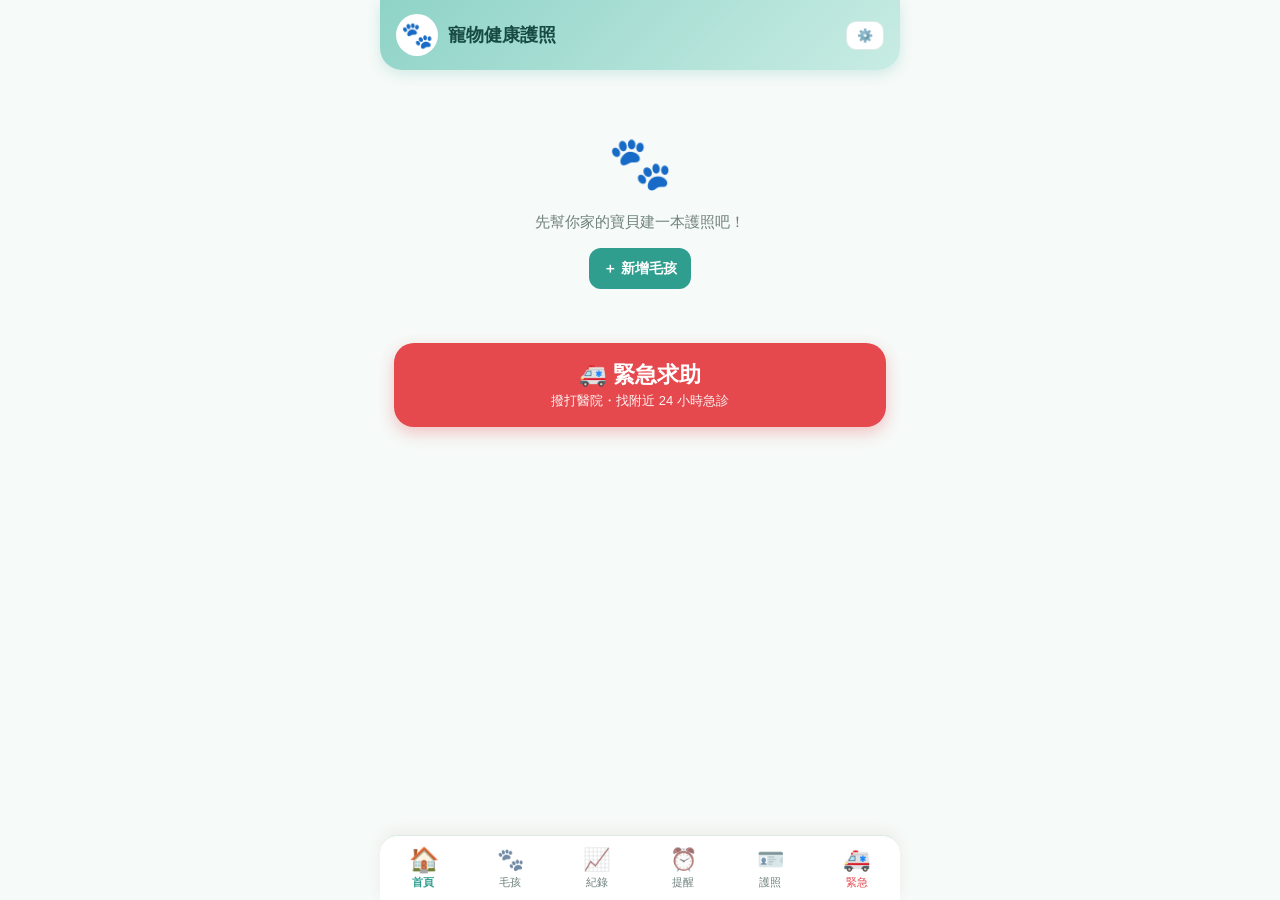
<file: index.html>
<!-- © 2026 凱波工作室 Kaibo Studio -->
<!DOCTYPE html>
<html lang="zh-Hant-TW">
<head>
<meta charset="UTF-8">
<meta name="viewport" content="width=device-width, initial-scale=1, maximum-scale=1, user-scalable=no, viewport-fit=cover">
<meta name="theme-color" content="#8fd3c7">
<meta name="apple-mobile-web-app-capable" content="yes">
<meta name="mobile-web-app-capable" content="yes">
<meta name="apple-mobile-web-app-status-bar-style" content="black-translucent">
<meta name="apple-mobile-web-app-title" content="寵物健康護照">
<meta name="format-detection" content="telephone=no">
<title>寵物健康護照</title>
<link rel="manifest" href="manifest.webmanifest">
<link rel="icon" href="icons/icon-192.png">
<link rel="apple-touch-icon" sizes="180x180" href="icons/apple-touch-icon.png">
<link rel="stylesheet" href="css/style.css">
</head>
<body>
<section class="view" id="v-home"></section>
<section class="view" id="v-pets"></section>
<section class="view" id="v-track"></section>
<section class="view" id="v-care"></section>
<section class="view" id="v-passport"></section>
<section class="view" id="v-sos"></section>
<nav class="tabs" id="tabs">
  <button data-t="home" class="on"><i>🏠</i>首頁</button>
  <button data-t="pets"><i>🐾</i>毛孩</button>
  <button data-t="track"><i>📈</i>紀錄</button>
  <button data-t="care"><i>⏰</i>提醒</button>
  <button data-t="passport"><i>🪪</i>護照</button>
  <button data-t="sos" class="sos-tab"><i>🚑</i>緊急</button>
</nav>
<div class="sheet" id="sheet"><div class="box" id="sheetbox"></div></div>
<script src="vendor/qrcode.js"></script>
<script src="vendor/jspdf.umd.min.js"></script>
<script src="js/species.js"></script>
<script src="js/db.js"></script>
<script src="js/platform.js"></script>
<script src="js/core.js"></script>
<script src="js/pets.js"></script>
<script src="js/track.js"></script>
<script src="js/care.js"></script>
<script src="js/passport.js"></script>
<script src="js/summary.js"></script>
<script src="js/sos.js"></script>
<script src="js/home.js"></script>
<script src="js/ai.js"></script>
<script src="js/boot.js"></script>
</body>
</html>
</file>
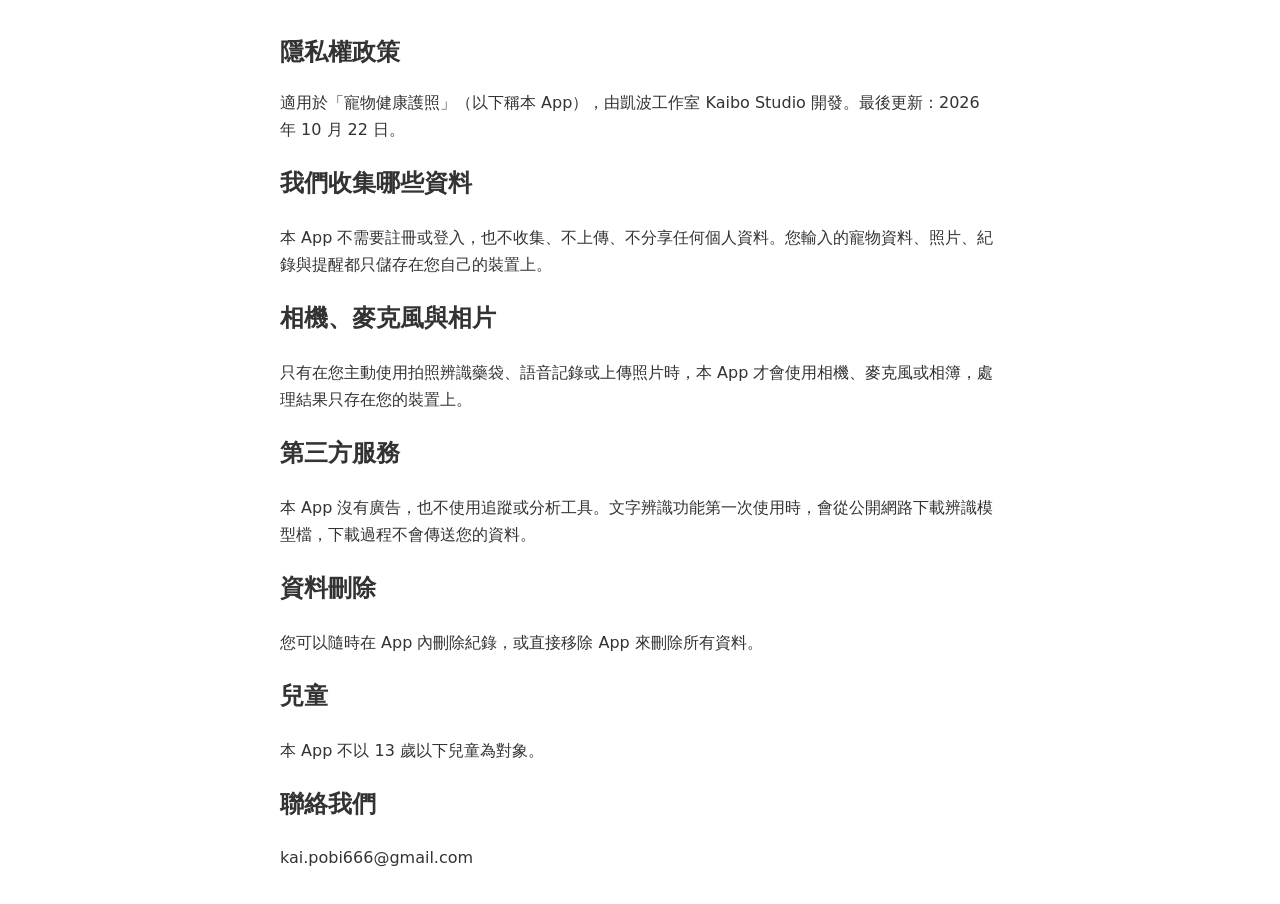
<file: privacy.html>
<!DOCTYPE html>
<html lang="zh-Hant"><head><meta charset="utf-8"><meta name="viewport" content="width=device-width, initial-scale=1, maximum-scale=1, user-scalable=no, viewport-fit=cover">
<title>隱私權政策｜寵物健康護照</title>
<style>html,body{touch-action:manipulation}body{font-family:-apple-system,system-ui,sans-serif;max-width:720px;margin:2em auto;padding:0 1em;line-height:1.7;color:#333}h1{font-size:1.5em}a,button,input{touch-action:manipulation}</style></head>
<body>
<h1>隱私權政策</h1>
<p>適用於「寵物健康護照」（以下稱本 App），由凱波工作室 Kaibo Studio 開發。最後更新：2026 年 10 月 22 日。</p>
<h2>我們收集哪些資料</h2>
<p>本 App 不需要註冊或登入，也不收集、不上傳、不分享任何個人資料。您輸入的寵物資料、照片、紀錄與提醒都只儲存在您自己的裝置上。</p>
<h2>相機、麥克風與相片</h2>
<p>只有在您主動使用拍照辨識藥袋、語音記錄或上傳照片時，本 App 才會使用相機、麥克風或相簿，處理結果只存在您的裝置上。</p>
<h2>第三方服務</h2>
<p>本 App 沒有廣告，也不使用追蹤或分析工具。文字辨識功能第一次使用時，會從公開網路下載辨識模型檔，下載過程不會傳送您的資料。</p>
<h2>資料刪除</h2>
<p>您可以隨時在 App 內刪除紀錄，或直接移除 App 來刪除所有資料。</p>
<h2>兒童</h2>
<p>本 App 不以 13 歲以下兒童為對象。</p>
<h2>聯絡我們</h2>
<p>kai.pobi666@gmail.com</p>
</body></html>
</file>
<file: css/style.css>
:root{--bg:#f6faf8;--card:#fff;--pri:#2f9e8f;--pri2:#9fd8cf;--txt:#2d3b38;--sub:#6f817d;--chip:#e6f4f1;--line:#dcebe7;--ok:#2f7a52;--warn:#d9480f;--tabh:64px;--safe-b:env(safe-area-inset-bottom,0px)}
*{box-sizing:border-box;margin:0;padding:0}
html,body{height:100%;touch-action:manipulation}
body{font-family:-apple-system,"PingFang TC","Noto Sans CJK TC","Noto Sans TC","Microsoft JhengHei",sans-serif;background:var(--bg);color:var(--txt);max-width:520px;margin:0 auto;-webkit-tap-highlight-color:transparent;overscroll-behavior-y:none;padding-left:env(safe-area-inset-left,0px);padding-right:env(safe-area-inset-right,0px);-webkit-text-size-adjust:100%}
button,input,select,textarea{font:inherit;color:inherit}
a,button,input,select,textarea{touch-action:manipulation}
input,select,textarea{font-size:16px}
button{cursor:pointer}
.view{display:none;padding-bottom:calc(var(--tabh) + var(--safe-b) + 16px);min-height:100vh;min-height:100dvh}
.view.on{display:block}
.hdr{background:linear-gradient(135deg,#8fd3c7,#c8ece4);padding:calc(14px + env(safe-area-inset-top,0px)) 16px 14px;border-radius:0 0 22px 22px;position:sticky;top:0;z-index:500;box-shadow:0 4px 14px rgba(47,158,143,.18)}
.hdr .top{display:flex;align-items:center;gap:10px}
.logo{font-size:26px;background:#fff;border-radius:50%;width:42px;height:42px;display:flex;align-items:center;justify-content:center;flex:0 0 42px}
.hdr h1{font-size:18px;color:#174a43}
.hdr .hi{font-size:12.5px;color:#2e5f57;margin-top:1px}
.hdr .act{margin-left:auto}
.search{margin-top:10px;position:relative}
.search input{width:100%;border:none;border-radius:14px;padding:10px 12px 10px 36px;font-size:16px;background:#fff;outline:none}
.search span{position:absolute;left:12px;top:50%;transform:translateY(-50%)}
.chips{display:flex;gap:7px;overflow-x:auto;padding:10px 16px 2px;scrollbar-width:none}
.chips::-webkit-scrollbar{display:none}
.chip{flex:0 0 auto;border:1.5px solid var(--line);background:#fff;border-radius:20px;padding:5px 12px;font-size:13.5px}
.chip.on{background:var(--pri);border-color:var(--pri);color:#fff;font-weight:600}
.chip.tg.on{background:#2f9e6a;border-color:#2f9e6a}
.bar{display:flex;align-items:center;gap:8px;padding:8px 16px 4px}
.bar select{flex:1;border:1.5px solid var(--line);background:#fff;border-radius:12px;padding:7px 10px;font-size:16px}
.seg{display:flex;background:#fff;border:1.5px solid var(--line);border-radius:12px;overflow:hidden}
.seg button{border:none;background:none;padding:7px 12px;font-size:14px}
.seg button.on{background:var(--pri);color:#fff;font-weight:600}
.count{padding:4px 18px;font-size:12.5px;color:var(--sub)}
main{padding:4px 14px 10px}.pad{padding:12px 14px 10px}
.card{background:var(--card);border-radius:18px;padding:13px 14px;margin-bottom:11px;box-shadow:0 2px 10px rgba(140,90,60,.07);position:relative}
.card.tap{cursor:pointer}
.ch{display:flex;gap:10px;align-items:flex-start}
.ic{font-size:22px;width:40px;height:40px;flex:0 0 40px;border-radius:13px;display:flex;align-items:center;justify-content:center;background:var(--chip)}
.nm{font-size:15.5px;font-weight:700;line-height:1.35;padding-right:34px}
.meta{font-size:12.5px;color:var(--sub);margin-top:2px}
.heart{position:absolute;top:9px;right:9px;border:none;background:none;font-size:22px;padding:4px;line-height:1}
.addr{font-size:13px;margin:8px 0 5px;color:#6b5a52}
.tags{display:flex;flex-wrap:wrap;gap:5px;margin:5px 0}
.tag{background:#eaf6ef;color:var(--ok);border-radius:8px;padding:2px 8px;font-size:12px}
.note{font-size:13px;color:#6b5a52;line-height:1.55}
.mystar{font-size:12.5px;color:#e8a100;margin-top:5px}
.btn{display:inline-flex;align-items:center;justify-content:center;gap:4px;border:none;border-radius:12px;padding:9px 14px;font-size:14px;font-weight:600;text-decoration:none;background:var(--pri);color:#fff}
.btn.ghost{background:#fff;color:var(--txt);border:1.5px solid var(--line);font-weight:500}
.btn.green{background:#2f9e6a}.btn.red{background:#e5484d}
.btn.sm{padding:6px 10px;font-size:13px;border-radius:10px}
.btn.full{width:100%}
.row{display:flex;gap:8px;flex-wrap:wrap;margin-top:10px}
.empty{text-align:center;color:var(--sub);padding:40px 16px;font-size:14.5px;line-height:1.6}
.empty .big{font-size:52px;margin-bottom:6px}
.empty .btn{margin-top:14px}
.sec{font-size:14px;font-weight:700;margin:14px 4px 8px;color:#2e5f57}
.srcs{font-size:11.5px;color:var(--sub);margin-top:8px;line-height:1.7}.srcs a{color:var(--sub);margin-right:8px}
footer{padding:14px 18px 10px;font-size:11.5px;color:var(--sub);line-height:1.6;text-align:center}
footer b{color:#c0563b}
.info{background:#fff4e0;border-radius:14px;padding:10px 12px;font-size:12.5px;color:#7a5a2c;line-height:1.55;margin:4px 0 12px}
/* tab bar */
.tabs{position:fixed;bottom:0;left:50%;transform:translateX(-50%);width:100%;max-width:520px;background:#fff;display:flex;border-top:1px solid var(--line);padding-bottom:var(--safe-b);z-index:1000;box-shadow:0 -4px 14px rgba(140,90,60,.08);border-radius:18px 18px 0 0}
.tabs button{flex:1;border:none;background:none;height:var(--tabh);display:flex;flex-direction:column;align-items:center;justify-content:center;gap:2px;font-size:11px;color:var(--sub)}
.tabs button i{font-style:normal;font-size:22px;filter:grayscale(.6);opacity:.75}
.tabs button.on{color:var(--pri);font-weight:700}
.tabs button.on i{filter:none;opacity:1;transform:scale(1.1)}
/* sheet */
.sheet{position:fixed;inset:0;z-index:2000;display:none;background:rgba(60,40,30,.4)}
.sheet.on{display:block}
.sheet .box{position:absolute;bottom:0;max-height:calc(100dvh - env(safe-area-inset-top,0px) - 12px);left:50%;transform:translateX(-50%);width:100%;max-width:520px;max-height:92vh;overflow-y:auto;background:var(--bg);border-radius:22px 22px 0 0;padding:8px 16px calc(20px + var(--safe-b))}
.grab{width:42px;height:5px;border-radius:3px;background:#e2d2c6;margin:4px auto 10px}
.shead{display:flex;align-items:center;gap:8px;margin-bottom:8px}
.shead h2{font-size:17px;flex:1}
.x{border:none;background:#f1e6de;border-radius:50%;width:32px;height:32px;font-size:16px}
.f{margin-bottom:10px}
.f label{display:block;font-size:13px;color:var(--sub);margin-bottom:4px}
.f input,.f select,.f textarea{width:100%;border:1.5px solid var(--line);border-radius:12px;padding:9px 11px;font-size:16px;background:#fff;outline:none}
.f input:focus,.f select:focus,.f textarea:focus{border-color:var(--pri2)}
.f2{display:flex;gap:8px}.f2>.f{flex:1}
.stars{display:flex;gap:4px}
.stars button{border:none;background:none;font-size:30px;color:#e3d6cc;padding:0 2px}
.stars button.on{color:#ffb400}
/* pets */
.pet{display:flex;gap:12px;align-items:center}
.ava{width:62px;height:62px;flex:0 0 62px;border-radius:50%;background:var(--chip);display:flex;align-items:center;justify-content:center;font-size:32px;overflow:hidden;border:3px solid #fff;box-shadow:0 2px 6px rgba(0,0,0,.08)}
.ava img{width:100%;height:100%;object-fit:cover}
.pet .nm{padding-right:0}
.kv{display:grid;grid-template-columns:auto 1fr;gap:3px 10px;font-size:13px;margin-top:9px}
.kv dt{color:var(--sub)}
.photo-pick{display:flex;align-items:center;gap:12px}
/* reminders */
.rem{display:flex;gap:10px;align-items:center}
.rem .when{font-size:12.5px;font-weight:700;border-radius:8px;padding:3px 8px;white-space:nowrap}
.when.over{background:#ffe3e3;color:#c92a2a}.when.soon{background:#fff3bf;color:#a06000}.when.later{background:#e7f5ff;color:#1c6fb8}
.rem .t{flex:1;min-width:0}
.rem .t b{font-size:14.5px}
.rem .t div{font-size:12.5px;color:var(--sub)}
/* poster */
#poster{width:100%;border-radius:14px;box-shadow:0 2px 12px rgba(0,0,0,.12);display:block;margin-top:6px;background:#fff}

/* iOS: fonts >=16px on inputs avoid auto-zoom on focus */

.hdr .back{border:none;background:#fff;border-radius:50%;width:38px;height:38px;font-size:18px;flex:0 0 38px}
.petbar{display:flex;gap:8px;overflow-x:auto;padding:10px 16px 2px;scrollbar-width:none}.petbar::-webkit-scrollbar{display:none}
.petchip{flex:0 0 auto;display:flex;align-items:center;gap:6px;border:1.5px solid var(--line);background:#fff;border-radius:22px;padding:4px 12px 4px 4px;font-size:14px}
.petchip .ava{width:28px;height:28px;flex-basis:28px;font-size:16px;border-width:0;box-shadow:none}
.petchip.on{border-color:var(--pri);background:var(--chip);font-weight:700}
.badge{display:inline-block;font-size:11.5px;border-radius:8px;padding:2px 7px;background:var(--chip);color:#1d6f63;margin:2px 4px 2px 0}
.badge.warn{background:#ffe8cc;color:#a14a00}.badge.red{background:#ffe3e3;color:#c92a2a}
.list-item{display:flex;gap:10px;align-items:flex-start;padding:9px 0;border-top:1px solid var(--line)}
.list-item:first-of-type{border-top:none}
.list-item .grow{flex:1;min-width:0}.list-item b{font-size:14.5px}.list-item .meta{margin-top:1px}
.sec-h{display:flex;align-items:center;justify-content:space-between;margin-bottom:4px}
.sec-h h3{font-size:15px}
.chart{width:100%;height:auto;display:block}
.chart text{font-size:10px;fill:#6f817d}
.note-neutral{background:#eef5ff;color:#1c4f8a;border-radius:12px;padding:9px 11px;font-size:12.5px;line-height:1.55;margin-top:8px}
.qrbox{background:#fff;border-radius:16px;padding:12px;text-align:center}
.qrbox canvas{max-width:100%;height:auto}
.qrtext{white-space:pre-wrap;text-align:left;font-size:12.5px;background:#f4f7f6;border-radius:10px;padding:8px 10px;margin-top:8px;line-height:1.5}
.check{display:flex;align-items:center;gap:10px;padding:8px 0;border-top:1px solid var(--line);font-size:14.5px}
.check:first-child{border-top:none}
.check input{width:20px;height:20px;accent-color:var(--pri)}
.check .sub{font-size:12px;color:var(--sub)}
.opt{display:flex;flex-wrap:wrap;gap:6px}
.opt label{border:1.5px solid var(--line);background:#fff;border-radius:10px;padding:6px 10px;font-size:14px}
.opt input{display:none}.opt input:checked+span{color:#fff}
.opt label:has(input:checked){background:var(--pri);border-color:var(--pri);color:#fff;font-weight:600}
.flag{font-size:13.5px;line-height:1.6;padding-left:2px}
.flag li{margin:3px 0 3px 18px}
.thumbs{display:flex;gap:6px;flex-wrap:wrap;margin-top:6px}
.thumbs .th{width:58px;height:58px;border-radius:10px;overflow:hidden;background:#eef3f2;display:flex;align-items:center;justify-content:center;font-size:11px;color:var(--sub);text-align:center;position:relative;border:none;padding:0}
.thumbs .th img{width:100%;height:100%;object-fit:cover}
.demo-ribbon{position:fixed;top:calc(4px + env(safe-area-inset-top,0px));right:6px;z-index:3000;background:#ffd43b;color:#5c4400;font-size:11px;font-weight:700;border-radius:8px;padding:2px 8px}
.big-btn{display:flex;align-items:center;gap:12px;width:100%;border:none;border-radius:16px;padding:14px 16px;font-size:16px;font-weight:700;color:#fff;text-decoration:none;margin-bottom:10px}
.big-btn small{display:block;font-weight:400;font-size:12px;opacity:.9}
.big-btn.red{background:#e5484d}.big-btn.orange{background:#f08c00}.big-btn.teal{background:var(--pri)}
@media print{.tabs,.hdr,.no-print{display:none!important}}
/* v4: home / quick care / SOS */
.care-grid{display:grid;grid-template-columns:1fr 1fr;gap:10px;margin-bottom:8px}
.care-btn{min-height:96px;border:2px solid var(--line);border-radius:18px;background:#fff;display:flex;flex-direction:column;align-items:flex-start;justify-content:center;gap:3px;padding:12px;text-align:left;user-select:none;-webkit-user-select:none;-webkit-touch-callout:none;touch-action:manipulation}
.care-btn .cn{font-size:18px;font-weight:800;color:var(--txt)}
.care-btn .cs{font-size:12px;color:var(--sub)}
.care-btn.done{border-color:var(--pri);background:var(--chip)}
.care-btn.done .cn::after{content:' ✓';color:var(--pri)}
.care-btn:active{transform:scale(.97)}
.care-links{justify-content:center}
.sos-big{display:block;width:100%;min-height:84px;border:none;border-radius:20px;background:#e5484d;color:#fff;font-size:22px;font-weight:800;margin:14px 0 6px;box-shadow:0 6px 16px rgba(229,72,77,.3)}
.sos-big small{display:block;font-size:13px;font-weight:400;opacity:.92;margin-top:2px}
.tabs button.sos-tab{color:#e5484d}.tabs button.sos-tab i{filter:none;opacity:1}
.toast{position:fixed;left:50%;bottom:calc(var(--tabh) + 16px + var(--safe-b));transform:translateX(-50%) translateY(20px);background:#2d3b38;color:#fff;padding:10px 14px;border-radius:14px;font-size:14px;z-index:1200;opacity:0;pointer-events:none;transition:.2s;display:flex;gap:10px;align-items:center;max-width:92%}
.toast.on{opacity:1;transform:translateX(-50%);pointer-events:auto}
.itrow{display:flex;gap:6px;align-items:center;margin-bottom:8px}
.itrow input[type=text],.itrow input:not([type]){flex:1;min-width:0;padding:9px;border:1px solid var(--line);border-radius:10px;font-size:16px}
.itrow input[type=number]{width:54px;padding:9px 4px;border:1px solid var(--line);border-radius:10px;font-size:16px}
.iab{display:flex;gap:8px;align-items:center}
.ecard{width:100%;border-radius:14px;box-shadow:0 4px 14px rgba(0,0,0,.1)}
.toast .btn{white-space:nowrap;flex-shrink:0}
/* v0.3.0 小幫手 (© 2026 凱波工作室 Kaibo Studio) */
.tools{display:grid;grid-template-columns:1fr 1fr;gap:10px;margin-bottom:14px}
.tools button{background:#fff;border:1.5px solid var(--line);border-radius:16px;padding:12px 10px;text-align:left;font-size:15px;font-weight:700;color:inherit;display:flex;flex-direction:column;gap:2px}
.tools button i{font-style:normal;font-size:22px}.tools button small{font-weight:400;font-size:11.5px;color:var(--sub)}
.tools button:active{transform:scale(.97)}
.mic{display:flex;flex-direction:column;align-items:center;gap:4px;margin:12px auto;width:120px;height:120px;border-radius:50%;border:none;background:var(--pri);color:#fff;font-size:40px;justify-content:center}
.mic small{font-size:11px;padding:0 8px;text-align:center}.mic.on{background:#e5484d;animation:pulse 1.2s infinite}
@keyframes pulse{50%{box-shadow:0 0 0 14px rgba(229,72,77,.15)}}
.ai-prog{padding:24px 4px}.ai-prog .bar{height:8px;border-radius:8px;background:var(--line);overflow:hidden;margin-bottom:10px}.ai-prog .bar i{display:block;height:100%;width:3%;background:var(--pri);transition:width .3s}
.ai-prog .bar i.ind{width:35%;animation:ocrslide 1.1s ease-in-out infinite}
@keyframes ocrslide{0%{transform:translateX(-120%)}100%{transform:translateX(320%)}}
details.raw{margin:10px 0;font-size:13px;color:var(--sub)}details.raw pre{white-space:pre-wrap;background:#fff;border-radius:10px;padding:8px;max-height:160px;overflow:auto}
.print-only{display:none}
@media print{body.printing>*:not(.sheet){display:none!important}body.printing .sheet{position:static;background:none}body.printing .sheet .box{position:static;transform:none;max-height:none;overflow:visible;max-width:none}body.printing .no-print,body.printing .grab,body.printing .shead{display:none!important}body.printing .print-only{display:block}}
.care-btn.busy{opacity:.6}.hfilter{margin-bottom:8px}
</file>
